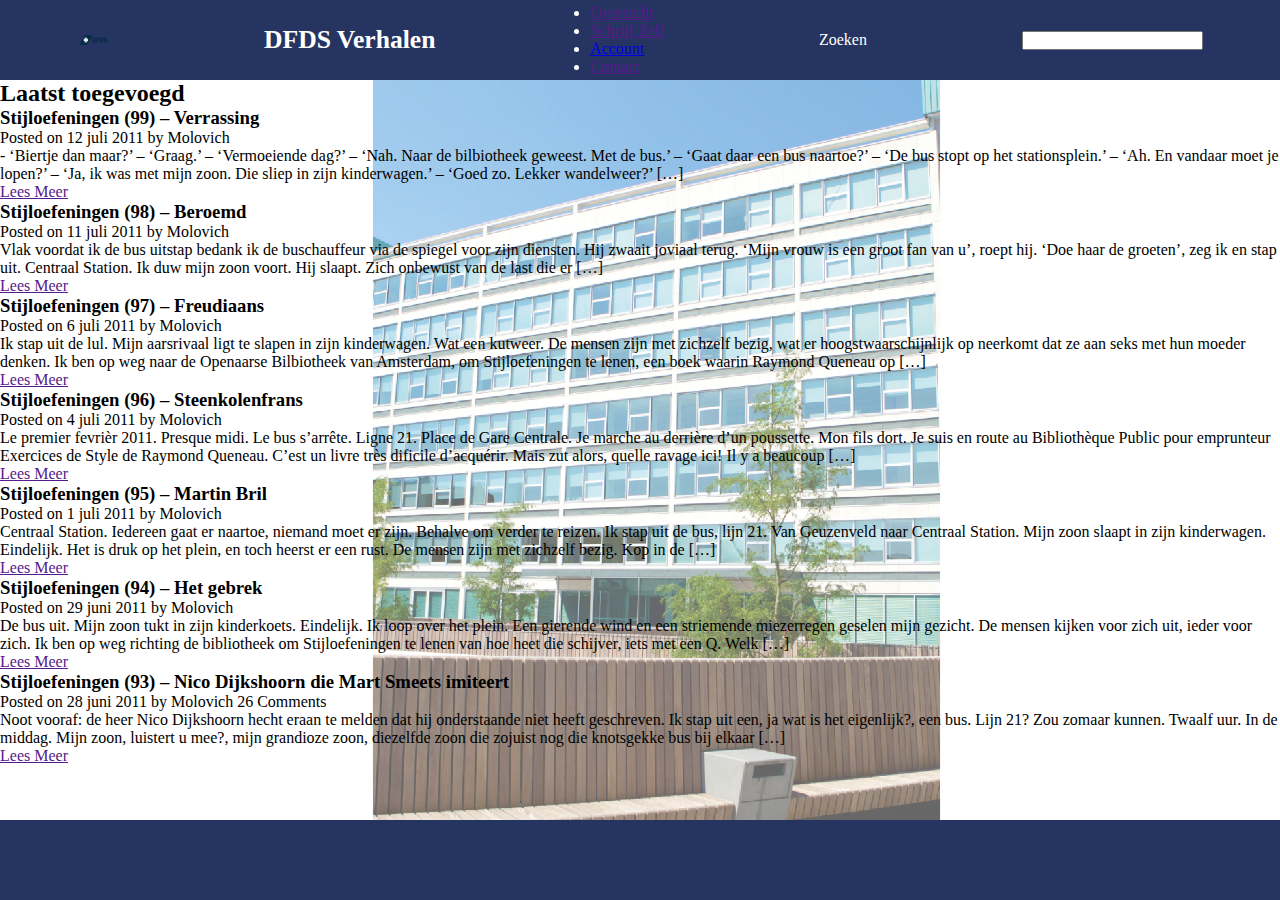
<file: index.html>
<!DOCTYPE html>
<html lang="en">

<head>
    <meta charset="UTF-8">
    <link rel="stylesheet" href="styles/styles.css">
    <title>Frontend Opdracht</title>
</head>
<header>
    <img src="styles/dfds%20logo.png" alt="logo">
    <h1>DFDS Verhalen</h1>
    <ul>
        <nav>
            <li>
                <a href="">Overzicht</a>
            </li>
            <li>
                <a href="">Schrijf Zelf</a>
            </li>
            <li>
                <a href="login.html">Account</a>
            </li>
            <li>
                <a href="">Contact</a>
            </li>
        </nav>
    </ul>
    <label for="search">Zoeken</label>
    <input type="text" id="search">
</header>

<body>
    <h2>Laatst toegevoegd</h2>
    <ul>
        <li>
            <h3>Stijloefeningen (99) – Verrassing</h3>
            <span>Posted on	12 juli 2011	by	Molovich</span>
            <p>- ‘Biertje dan maar?’ – ‘Graag.’ – ‘Vermoeiende dag?’ – ‘Nah. Naar de bilbiotheek geweest. Met de bus.’ – ‘Gaat daar een bus naartoe?’ – ‘De bus stopt op het stationsplein.’ – ‘Ah. En vandaar moet je lopen?’ – ‘Ja, ik was met mijn zoon. Die sliep in zijn kinderwagen.’ – ‘Goed zo. Lekker wandelweer?’ […]</p>
            <a href="">Lees Meer</a></li>
        <li>
            <h3>Stijloefeningen (98) – Beroemd</h3>
            <span>Posted on	11 juli 2011 by	Molovich</span>
            <p>Vlak voordat ik de bus uitstap bedank ik de buschauffeur via de spiegel voor zijn diensten. Hij zwaait joviaal terug. ‘Mijn vrouw is een groot fan van u’, roept hij. ‘Doe haar de groeten’, zeg ik en stap uit. Centraal Station. Ik duw mijn zoon voort. Hij slaapt. Zich onbewust van de last die er […]</p>
            <a href="">Lees Meer</a></li>
        <li>
            <h3>Stijloefeningen (97) – Freudiaans</h3>
            <span>Posted on	6 juli 2011	by	Molovich</span>
            <p>Ik stap uit de lul. Mijn aarsrivaal ligt te slapen in zijn kinderwagen. Wat een kutweer. De mensen zijn met zichzelf bezig, wat er hoogstwaarschijnlijk op neerkomt dat ze aan seks met hun moeder denken. Ik ben op weg naar de Openaarse Bilbiotheek van Amsterdam, om Stijloefeningen te lenen, een boek waarin Raymond Queneau op […]</p>
            <a href="">Lees Meer</a></li>
        <li>
            <h3>Stijloefeningen (96) – Steenkolenfrans</h3>
            <span>Posted on	4 juli 2011	by	Molovich</span>
            <p>Le premier fevrièr 2011. Presque midi. Le bus s’arrête. Ligne 21. Place de Gare Centrale. Je marche au derrière d’un poussette. Mon fils dort. Je suis en route au Bibliothèque Public pour emprunteur Exercices de Style de Raymond Queneau. C’est un livre très dificile d’acquérir. Mais zut alors, quelle ravage ici! Il y a beaucoup […]
</p>
            <a href="">Lees Meer</a></li>
        <li>
            <h3>Stijloefeningen (95) – Martin Bril</h3>
            <span>Posted on	1 juli 2011	by	Molovich</span>
            <p>Centraal Station. Iedereen gaat er naartoe, niemand moet er zijn. Behalve om verder te reizen. Ik stap uit de bus, lijn 21. Van Geuzenveld naar Centraal Station. Mijn zoon slaapt in zijn kinderwagen. Eindelijk. Het is druk op het plein, en toch heerst er een rust. De mensen zijn met zichzelf bezig. Kop in de […]</p>
            <a href="">Lees Meer</a></li>
        <li>
            <h3>Stijloefeningen (94) – Het gebrek</h3>
            <span>Posted on	29 juni 2011	by	Molovich</span>
            <p>De bus uit. Mijn zoon tukt in zijn kinderkoets. Eindelijk. Ik loop over het plein. Een gierende wind en een striemende miezerregen geselen mijn gezicht. De mensen kijken voor zich uit, ieder voor zich. Ik ben op weg richting de bibliotheek om Stijloefeningen te lenen van hoe heet die schijver, iets met een Q. Welk […]</p>
            <a href="">Lees Meer</a></li>
            <li>
            <h3>Stijloefeningen (93) – Nico Dijkshoorn die Mart Smeets imiteert</h3>
            <span>Posted on	28 juni 2011	by	Molovich</span>
            <span>26 Comments</span>
            <p>Noot vooraf: de heer Nico Dijkshoorn hecht eraan te melden dat hij onderstaande niet heeft geschreven. Ik stap uit een, ja wat is het eigenlijk?, een bus. Lijn 21? Zou zomaar kunnen. Twaalf uur. In de middag. Mijn zoon, luistert u mee?, mijn grandioze zoon, diezelfde zoon die zojuist nog die knotsgekke bus bij elkaar […]</p>
            <a href="">Lees Meer</a></li>
    </ul>
</body>
<footer></footer>

</html>
</file>
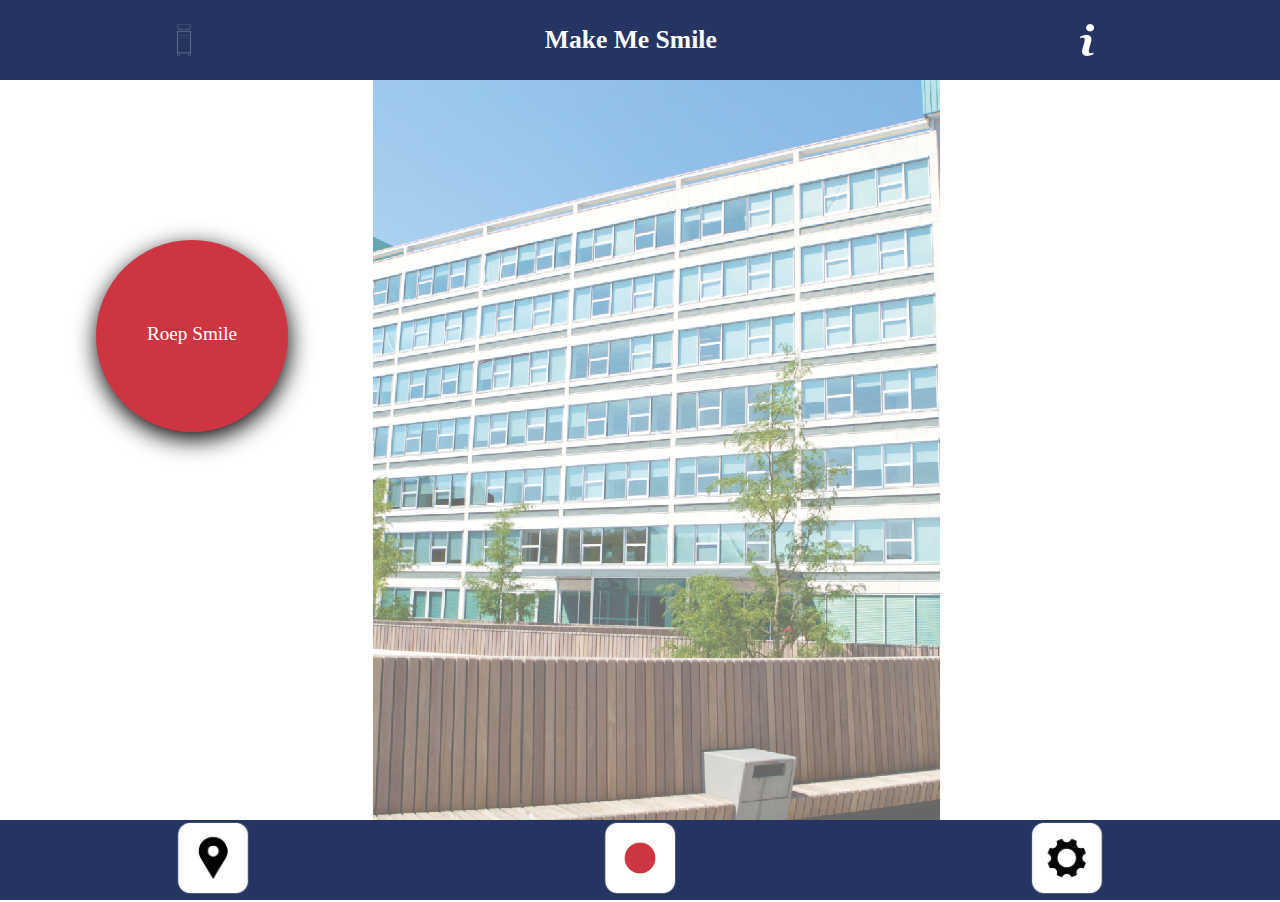
<file: home.html>
<!DOCTYPE html>
<html lang="nl">
<head>
   <meta name="viewport" content="width=device-width, initial-scale=1">
    <meta charset="UTF-8">
    <title>Make Me Smile</title>
    <link rel="stylesheet" href="styles/styles.css">
     <link rel="stylesheet" href="styles/home.css">
</head>
<body>
<header>
<img src="styles/images/asbak.png" alt="asbak"><h1>Make Me Smile</h1><img src="styles/images/info.png" alt="info"></header>
<main><a href="komteraan.html">Roep Smile</a></main>
<footer>
    <a href="//"><img src="styles/images/kaart.png" alt=""></a>
    <a href="//"><img src="styles/images/knop.png" alt=""></a>
    <a href="//"><img src="styles/images/settings.png" alt=""></a>
</footer>
</body>
</html>
</file>
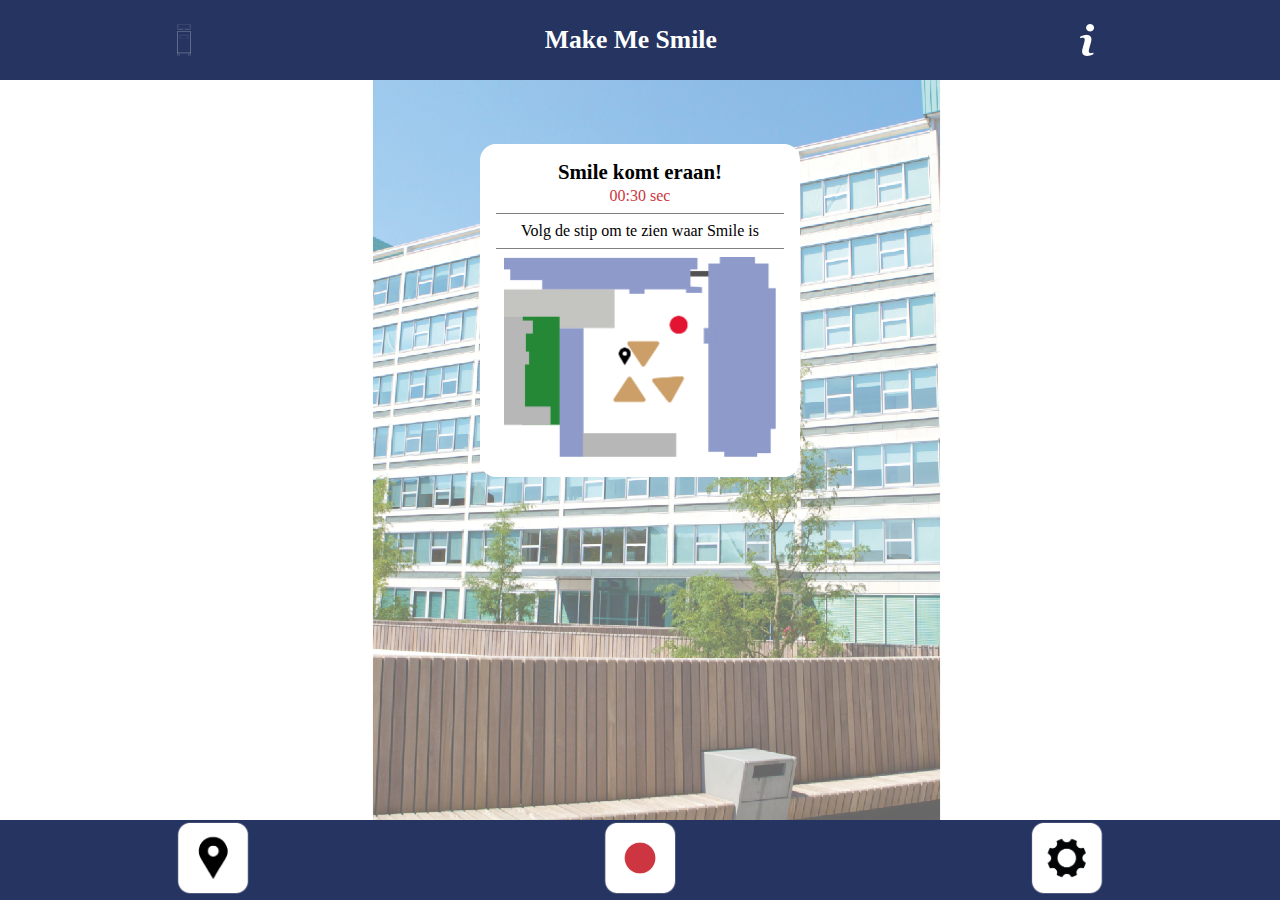
<file: komteraan.html>
<!DOCTYPE html>
<html lang="nl">
<head>
   <meta name="viewport" content="width=device-width, initial-scale=1">
    <meta charset="UTF-8">
    <title>Make Me Smile</title>
    <link rel="stylesheet" href="styles/styles.css">
     <link rel="stylesheet" href="styles/komteraan.css">
</head>
<body>
<header>
<img src="styles/images/asbak.png" alt="asbak"><h1>Make Me Smile</h1><img src="styles/images/info.png" alt="info"></header>
<main>
    <h2>Smile komt eraan!</h2>
    <p id="sec">00:30 sec</p>
    <p id="volg">Volg de stip om te zien waar Smile is</p>
    <img src="styles/images/mapje%20heel%20klein.png" alt="kaart">
</main>
<footer>
    <a href="//"><img src="styles/images/kaart.png" alt=""></a>
    <a href="//"><img src="styles/images/knop.png" alt=""></a>
    <a href="//"><img src="styles/images/settings.png" alt=""></a>
</footer>
</body>
</html>
</file>
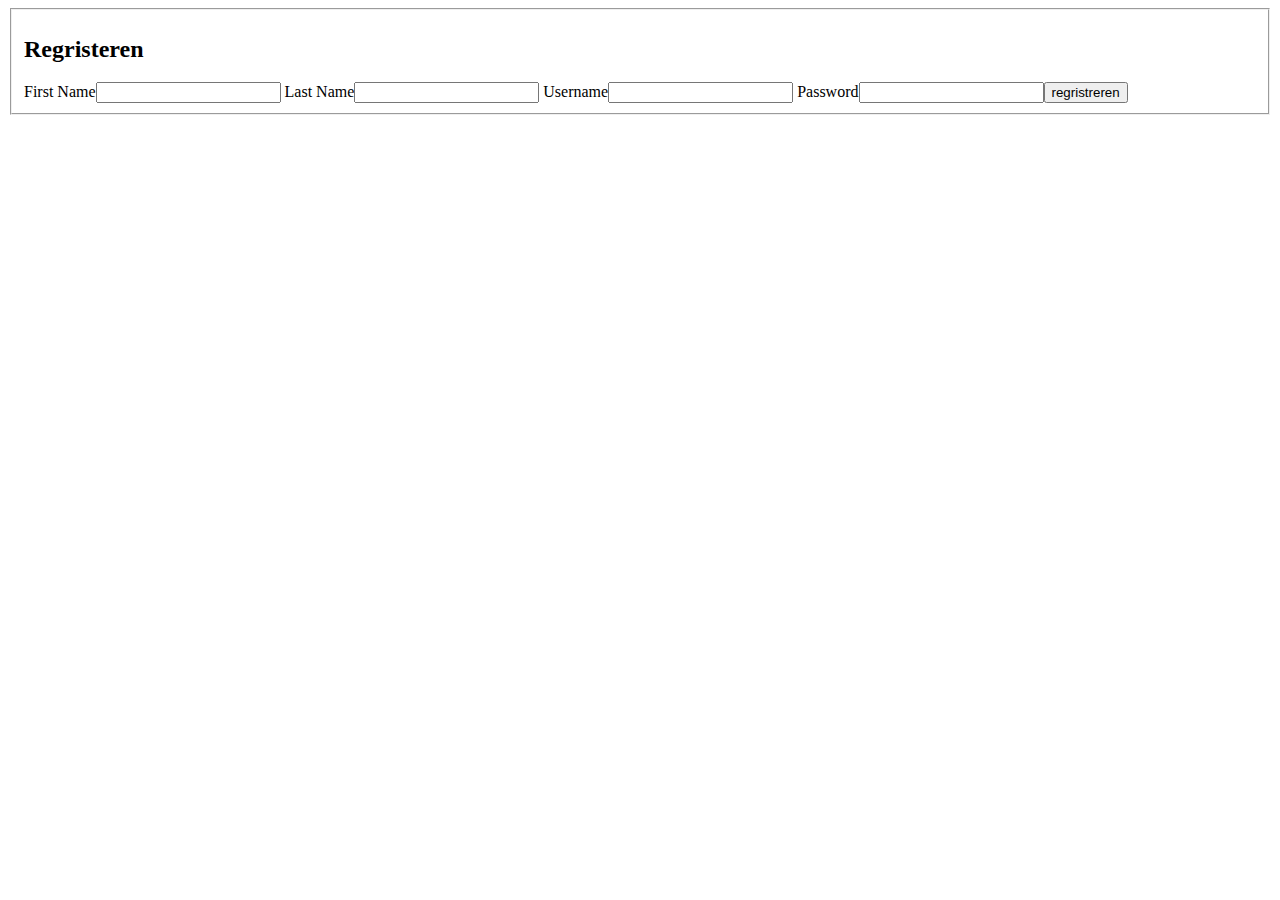
<file: login.html>
<!DOCTYPE html>
<html lang="en">
<head>
    <meta charset="UTF-8">
    <title>Login</title>
</head>
<body>
    <form action="index.html">
    <fieldset>
    <h2>Regristeren</h2>
    <label for="firstname">First Name</label><input type="text" id="firstname">
    <label for="lastname">Last Name</label><input type="text" id="lastname">
    <label for="username">Username</label><input type="text" id="username">
        <label for="password">Password</label><input type="text" id="password"><button>regristreren</button></fieldset>
    </form>
</body>
</html>
</file>
<file: styles/styles.css>
/*algemene styling*/
* {
    margin: 0;
    padding: 0;
    box-sizing: border-box;
}

/*achtergrond*/

body {
    background-image: url(images/achtergrond.png);
    background-repeat: no-repeat;
    background-position: center;
    background-attachment: fixed;
    background-size: cover;
    font-family: verdana;
}

/*header*/

header {
    background-color: #253460;
    height: 5rem;
    color: white;
    display: flex;
    flex-direction: row;
    align-items: center;
    justify-content: space-around;
}

header img {
    height: 2rem;
}

h1 {
    font-size: 1.6rem;
}

footer img {
    width: 5rem;
}

footer {
    background-color: #253460;
    height: 5rem;
    display: flex;
    flex-direction: row;
    align-items: center;
    justify-content: space-around;
    position: absolute;
    bottom: 0;
    width: 100%;
}
</file>
<file: styles/home.css>
main a {
    text-decoration: none;
    color: white;
    padding: 5.2rem 1rem;;
    text-align: center;
    background-color: #CD3641;
    display: block;
    border-radius: 10rem;
    width: 12rem;
    height: 12rem;
    margin-left: 6rem;
    margin-top: 10rem;
    font-size: 1.2rem;
     box-shadow: 1px 7px 23px black;    
}
</file>
<file: styles/komteraan.css>
main {
    background-color: white;
    width: 20rem;
    margin-left: auto;
    margin-right: auto;
    text-align: center;
    padding: 1rem;
    margin-top: 4rem;
    border-radius: 1rem;
}

main img {
    width: 17rem;
}

h2 {
    font-size: 1.3rem;
}

#sec {
    color: #CD3641;
    margin-top: 0.2rem;
}

#volg {
    padding: 0.5rem 0;
    border-color: grey;
    border-bottom-style: solid;
    border-top-style: solid;
    margin: 0.5rem 0;
    border-width: 1px;
}
</file>
